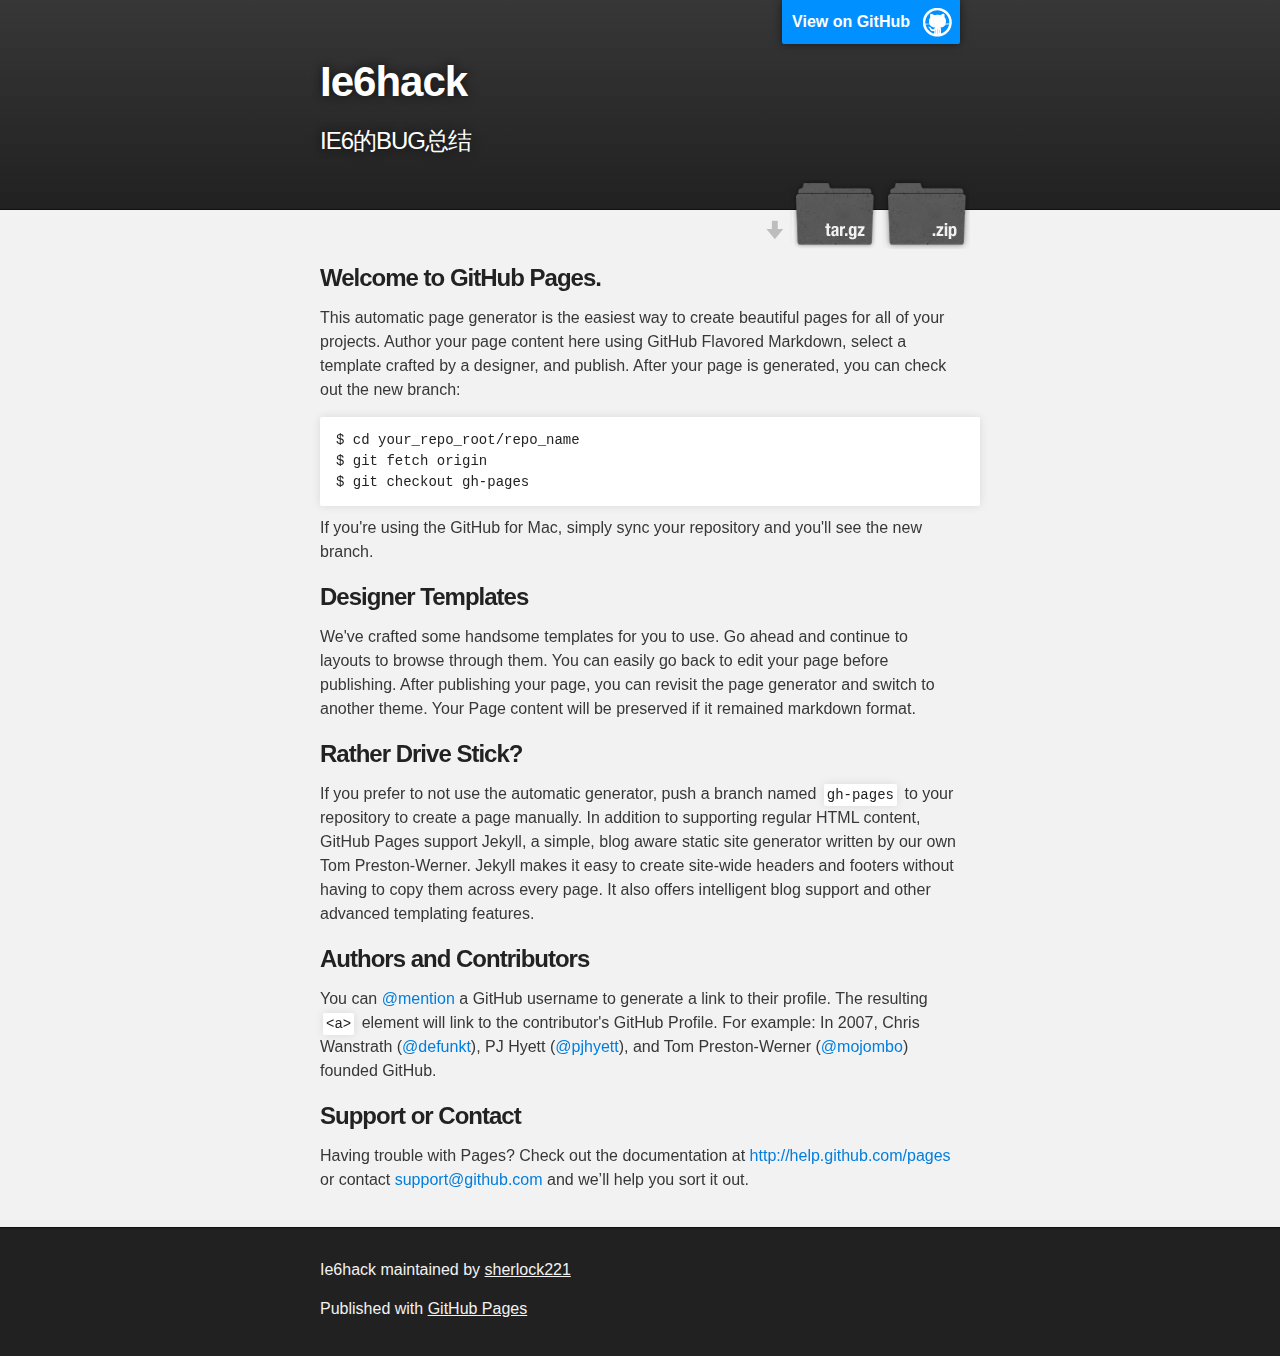
<file: index.html>
<!DOCTYPE html>
<html>

  <head>
    <meta charset='utf-8' />
    <meta http-equiv="X-UA-Compatible" content="chrome=1" />
    <meta name="description" content="Ie6hack : IE6的BUG总结" />

    <link rel="stylesheet" type="text/css" media="screen" href="stylesheets/stylesheet.css">

    <title>Ie6hack</title>
  </head>

  <body>

    <!-- HEADER -->
    <div id="header_wrap" class="outer">
        <header class="inner">
          <a id="forkme_banner" href="https://github.com/sherlock221/IE6hack">View on GitHub</a>

          <h1 id="project_title">Ie6hack</h1>
          <h2 id="project_tagline">IE6的BUG总结</h2>

            <section id="downloads">
              <a class="zip_download_link" href="https://github.com/sherlock221/IE6hack/zipball/master">Download this project as a .zip file</a>
              <a class="tar_download_link" href="https://github.com/sherlock221/IE6hack/tarball/master">Download this project as a tar.gz file</a>
            </section>
        </header>
    </div>

    <!-- MAIN CONTENT -->
    <div id="main_content_wrap" class="outer">
      <section id="main_content" class="inner">
        <h3>
<a name="welcome-to-github-pages" class="anchor" href="#welcome-to-github-pages"><span class="octicon octicon-link"></span></a>Welcome to GitHub Pages.</h3>

<p>This automatic page generator is the easiest way to create beautiful pages for all of your projects. Author your page content here using GitHub Flavored Markdown, select a template crafted by a designer, and publish. After your page is generated, you can check out the new branch:</p>

<pre><code>$ cd your_repo_root/repo_name
$ git fetch origin
$ git checkout gh-pages
</code></pre>

<p>If you're using the GitHub for Mac, simply sync your repository and you'll see the new branch.</p>

<h3>
<a name="designer-templates" class="anchor" href="#designer-templates"><span class="octicon octicon-link"></span></a>Designer Templates</h3>

<p>We've crafted some handsome templates for you to use. Go ahead and continue to layouts to browse through them. You can easily go back to edit your page before publishing. After publishing your page, you can revisit the page generator and switch to another theme. Your Page content will be preserved if it remained markdown format.</p>

<h3>
<a name="rather-drive-stick" class="anchor" href="#rather-drive-stick"><span class="octicon octicon-link"></span></a>Rather Drive Stick?</h3>

<p>If you prefer to not use the automatic generator, push a branch named <code>gh-pages</code> to your repository to create a page manually. In addition to supporting regular HTML content, GitHub Pages support Jekyll, a simple, blog aware static site generator written by our own Tom Preston-Werner. Jekyll makes it easy to create site-wide headers and footers without having to copy them across every page. It also offers intelligent blog support and other advanced templating features.</p>

<h3>
<a name="authors-and-contributors" class="anchor" href="#authors-and-contributors"><span class="octicon octicon-link"></span></a>Authors and Contributors</h3>

<p>You can <a href="https://github.com/blog/821" class="user-mention">@mention</a> a GitHub username to generate a link to their profile. The resulting <code>&lt;a&gt;</code> element will link to the contributor's GitHub Profile. For example: In 2007, Chris Wanstrath (<a href="https://github.com/defunkt" class="user-mention">@defunkt</a>), PJ Hyett (<a href="https://github.com/pjhyett" class="user-mention">@pjhyett</a>), and Tom Preston-Werner (<a href="https://github.com/mojombo" class="user-mention">@mojombo</a>) founded GitHub.</p>

<h3>
<a name="support-or-contact" class="anchor" href="#support-or-contact"><span class="octicon octicon-link"></span></a>Support or Contact</h3>

<p>Having trouble with Pages? Check out the documentation at <a href="http://help.github.com/pages">http://help.github.com/pages</a> or contact <a href="mailto:support@github.com">support@github.com</a> and we’ll help you sort it out.</p>
      </section>
    </div>

    <!-- FOOTER  -->
    <div id="footer_wrap" class="outer">
      <footer class="inner">
        <p class="copyright">Ie6hack maintained by <a href="https://github.com/sherlock221">sherlock221</a></p>
        <p>Published with <a href="http://pages.github.com">GitHub Pages</a></p>
      </footer>
    </div>

    

  </body>
</html>
</file>
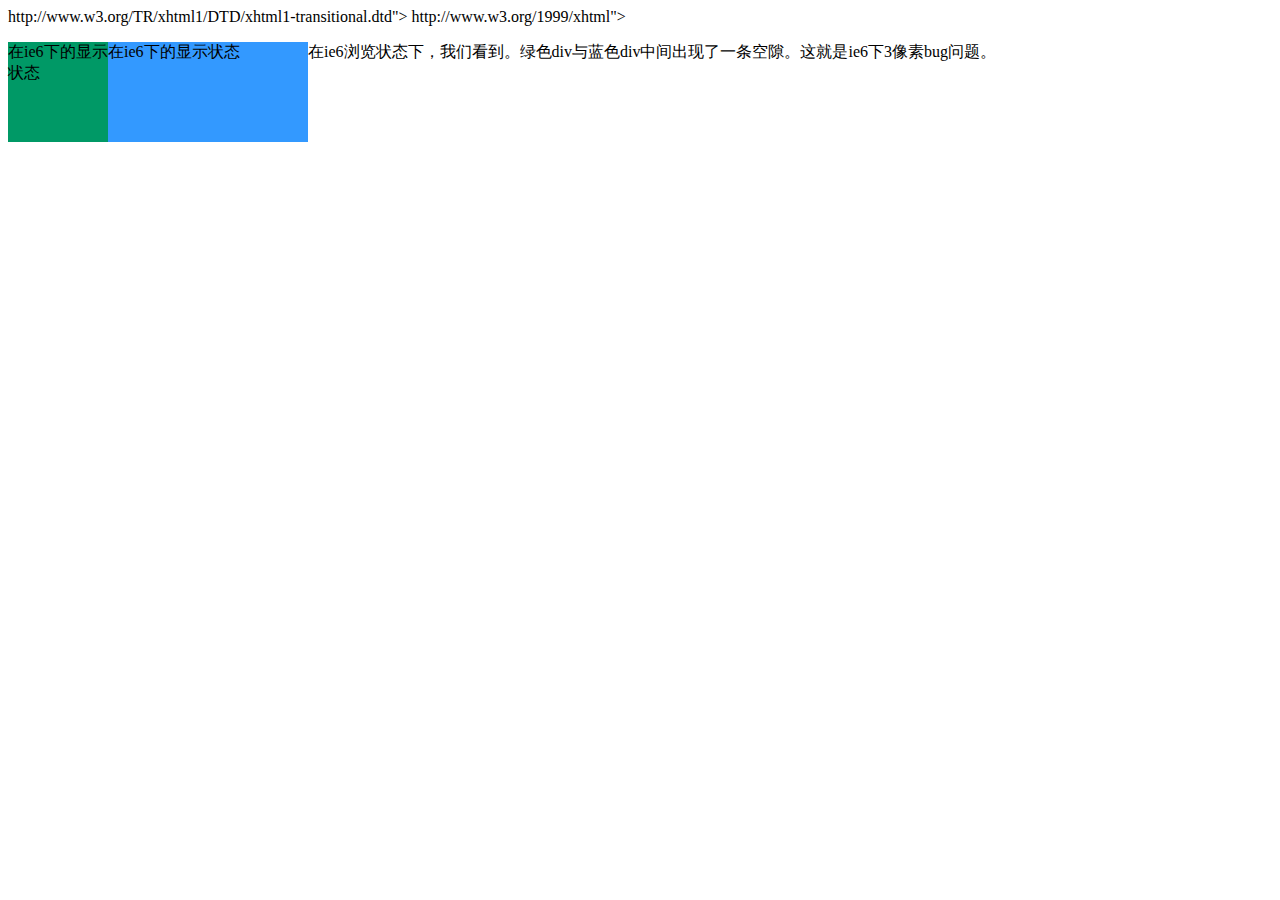
<file: html/test.html>
<!DOCTYPE html PUBLIC "-//W3C//DTD XHTML 1.0 Transitional//EN" "<a href="http://www.w3.org/TR/xhtml1/DTD/xhtml1-transitional.dtd">http://www.w3.org/TR/xhtml1/DTD/xhtml1-transitional.dtd</a>">
<html xmlns="<a href="http://www.w3.org/1999/xhtml">http://www.w3.org/1999/xhtml</a>">
<head>
    <meta http-equiv="Content-Type" content="text/html; charset=utf-8" />
    <title>解决ie6下3像素bug问题</title>
    <style>
        #left{width:100px;height:100px;background:#096;float:left;}
        #right{width:200px;height:100px;background:#39F;float:left}</p> <p></style>
</head></p> <p><body>
<div id="left">在ie6下的显示状态</div>
<div id="right">在ie6下的显示状态</div></p> <p><p>在ie6浏览状态下，我们看到。绿色div与蓝色div中间出现了一条空隙。这就是ie6下3像素bug问题。</p>
</body>
</html>
</file>
<file: stylesheets/stylesheet.css>
/*******************************************************************************
Slate Theme for GitHub Pages
by Jason Costello, @jsncostello
*******************************************************************************/

@import url(pygment_trac.css);

/*******************************************************************************
MeyerWeb Reset
*******************************************************************************/

html, body, div, span, applet, object, iframe,
h1, h2, h3, h4, h5, h6, p, blockquote, pre,
a, abbr, acronym, address, big, cite, code,
del, dfn, em, img, ins, kbd, q, s, samp,
small, strike, strong, sub, sup, tt, var,
b, u, i, center,
dl, dt, dd, ol, ul, li,
fieldset, form, label, legend,
table, caption, tbody, tfoot, thead, tr, th, td,
article, aside, canvas, details, embed,
figure, figcaption, footer, header, hgroup,
menu, nav, output, ruby, section, summary,
time, mark, audio, video {
  margin: 0;
  padding: 0;
  border: 0;
  font: inherit;
  vertical-align: baseline;
}

/* HTML5 display-role reset for older browsers */
article, aside, details, figcaption, figure,
footer, header, hgroup, menu, nav, section {
  display: block;
}

ol, ul {
  list-style: none;
}

table {
  border-collapse: collapse;
  border-spacing: 0;
}

/*******************************************************************************
Theme Styles
*******************************************************************************/

body {
  box-sizing: border-box;
  color:#373737;
  background: #212121;
  font-size: 16px;
  font-family: 'Myriad Pro', Calibri, Helvetica, Arial, sans-serif;
  line-height: 1.5;
  -webkit-font-smoothing: antialiased;
}

h1, h2, h3, h4, h5, h6 {
  margin: 10px 0;
  font-weight: 700;
  color:#222222;
  font-family: 'Lucida Grande', 'Calibri', Helvetica, Arial, sans-serif;
  letter-spacing: -1px;
}

h1 {
  font-size: 36px;
  font-weight: 700;
}

h2 {
  padding-bottom: 10px;
  font-size: 32px;
  background: url('../images/bg_hr.png') repeat-x bottom;
}

h3 {
  font-size: 24px;
}

h4 {
  font-size: 21px;
}

h5 {
  font-size: 18px;
}

h6 {
  font-size: 16px;
}

p {
  margin: 10px 0 15px 0;
}

footer p {
  color: #f2f2f2;
}

a {
  text-decoration: none;
  color: #007edf;
  text-shadow: none;

  transition: color 0.5s ease;
  transition: text-shadow 0.5s ease;
  -webkit-transition: color 0.5s ease;
  -webkit-transition: text-shadow 0.5s ease;
  -moz-transition: color 0.5s ease;
  -moz-transition: text-shadow 0.5s ease;
  -o-transition: color 0.5s ease;
  -o-transition: text-shadow 0.5s ease;
  -ms-transition: color 0.5s ease;
  -ms-transition: text-shadow 0.5s ease;
}

a:hover, a:focus {text-decoration: underline;}

footer a {
  color: #F2F2F2;
  text-decoration: underline;
}

em {
  font-style: italic;
}

strong {
  font-weight: bold;
}

img {
  position: relative;
  margin: 0 auto;
  max-width: 739px;
  padding: 5px;
  margin: 10px 0 10px 0;
  border: 1px solid #ebebeb;

  box-shadow: 0 0 5px #ebebeb;
  -webkit-box-shadow: 0 0 5px #ebebeb;
  -moz-box-shadow: 0 0 5px #ebebeb;
  -o-box-shadow: 0 0 5px #ebebeb;
  -ms-box-shadow: 0 0 5px #ebebeb;
}

p img {
  display: inline;
  margin: 0;
  padding: 0;
  vertical-align: middle;
  text-align: center;
  border: none;
}

pre, code {
  width: 100%;
  color: #222;
  background-color: #fff;

  font-family: Monaco, "Bitstream Vera Sans Mono", "Lucida Console", Terminal, monospace;
  font-size: 14px;

  border-radius: 2px;
  -moz-border-radius: 2px;
  -webkit-border-radius: 2px;
}

pre {
  width: 100%;
  padding: 10px;
  box-shadow: 0 0 10px rgba(0,0,0,.1);
  overflow: auto;
}

code {
  padding: 3px;
  margin: 0 3px;
  box-shadow: 0 0 10px rgba(0,0,0,.1);
}

pre code {
  display: block;
  box-shadow: none;
}

blockquote {
  color: #666;
  margin-bottom: 20px;
  padding: 0 0 0 20px;
  border-left: 3px solid #bbb;
}


ul, ol, dl {
  margin-bottom: 15px
}

ul {
  list-style: inside;
  padding-left: 20px;
}

ol {
  list-style: decimal inside;
  padding-left: 20px;
}

dl dt {
  font-weight: bold;
}

dl dd {
  padding-left: 20px;
  font-style: italic;
}

dl p {
  padding-left: 20px;
  font-style: italic;
}

hr {
  height: 1px;
  margin-bottom: 5px;
  border: none;
  background: url('../images/bg_hr.png') repeat-x center;
}

table {
  border: 1px solid #373737;
  margin-bottom: 20px;
  text-align: left;
 }

th {
  font-family: 'Lucida Grande', 'Helvetica Neue', Helvetica, Arial, sans-serif;
  padding: 10px;
  background: #373737;
  color: #fff;
 }

td {
  padding: 10px;
  border: 1px solid #373737;
 }

form {
  background: #f2f2f2;
  padding: 20px;
}

/*******************************************************************************
Full-Width Styles
*******************************************************************************/

.outer {
  width: 100%;
}

.inner {
  position: relative;
  max-width: 640px;
  padding: 20px 10px;
  margin: 0 auto;
}

#forkme_banner {
  display: block;
  position: absolute;
  top:0;
  right: 10px;
  z-index: 10;
  padding: 10px 50px 10px 10px;
  color: #fff;
  background: url('../images/blacktocat.png') #0090ff no-repeat 95% 50%;
  font-weight: 700;
  box-shadow: 0 0 10px rgba(0,0,0,.5);
  border-bottom-left-radius: 2px;
  border-bottom-right-radius: 2px;
}

#header_wrap {
  background: #212121;
  background: -moz-linear-gradient(top, #373737, #212121);
  background: -webkit-linear-gradient(top, #373737, #212121);
  background: -ms-linear-gradient(top, #373737, #212121);
  background: -o-linear-gradient(top, #373737, #212121);
  background: linear-gradient(top, #373737, #212121);
}

#header_wrap .inner {
  padding: 50px 10px 30px 10px;
}

#project_title {
  margin: 0;
  color: #fff;
  font-size: 42px;
  font-weight: 700;
  text-shadow: #111 0px 0px 10px;
}

#project_tagline {
  color: #fff;
  font-size: 24px;
  font-weight: 300;
  background: none;
  text-shadow: #111 0px 0px 10px;
}

#downloads {
  position: absolute;
  width: 210px;
  z-index: 10;
  bottom: -40px;
  right: 0;
  height: 70px;
  background: url('../images/icon_download.png') no-repeat 0% 90%;
}

.zip_download_link {
  display: block;
  float: right;
  width: 90px;
  height:70px;
  text-indent: -5000px;
  overflow: hidden;
  background: url(../images/sprite_download.png) no-repeat bottom left;
}

.tar_download_link {
  display: block;
  float: right;
  width: 90px;
  height:70px;
  text-indent: -5000px;
  overflow: hidden;
  background: url(../images/sprite_download.png) no-repeat bottom right;
  margin-left: 10px;
}

.zip_download_link:hover {
  background: url(../images/sprite_download.png) no-repeat top left;
}

.tar_download_link:hover {
  background: url(../images/sprite_download.png) no-repeat top right;
}

#main_content_wrap {
  background: #f2f2f2;
  border-top: 1px solid #111;
  border-bottom: 1px solid #111;
}

#main_content {
  padding-top: 40px;
}

#footer_wrap {
  background: #212121;
}



/*******************************************************************************
Small Device Styles
*******************************************************************************/

@media screen and (max-width: 480px) {
  body {
    font-size:14px;
  }

  #downloads {
    display: none;
  }

  .inner {
    min-width: 320px;
    max-width: 480px;
  }

  #project_title {
  font-size: 32px;
  }

  h1 {
    font-size: 28px;
  }

  h2 {
    font-size: 24px;
  }

  h3 {
    font-size: 21px;
  }

  h4 {
    font-size: 18px;
  }

  h5 {
    font-size: 14px;
  }

  h6 {
    font-size: 12px;
  }

  code, pre {
    min-width: 320px;
    max-width: 480px;
    font-size: 11px;
  }

}
</file>
